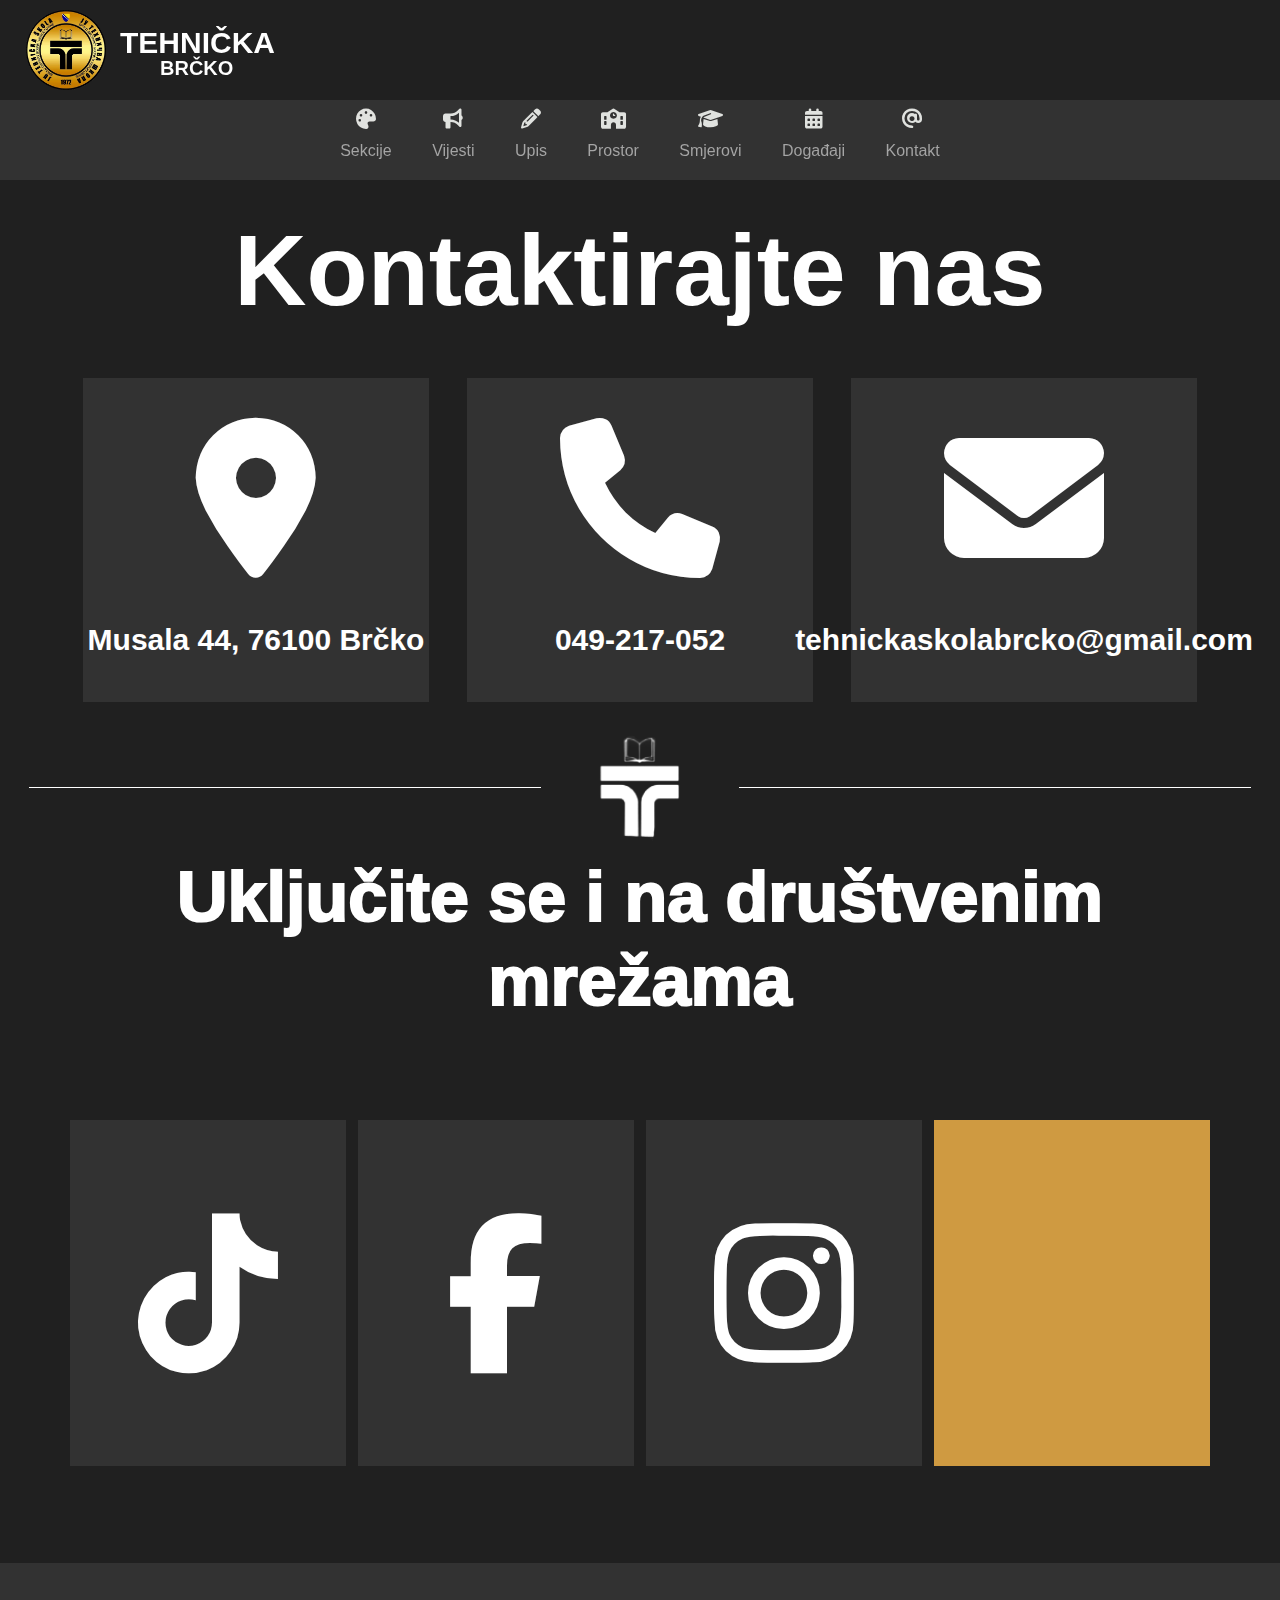
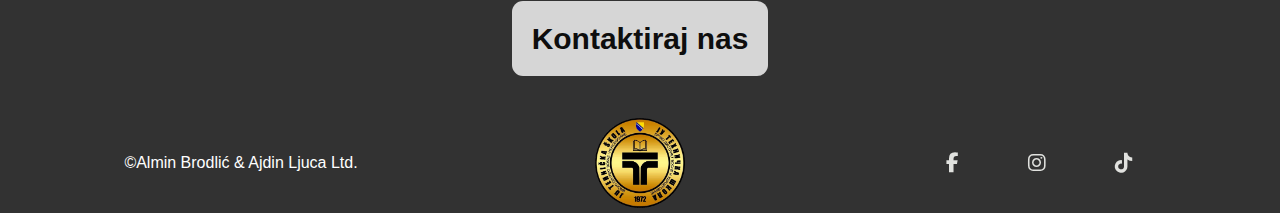
<file: contact.html>
<!DOCTYPE html>
<html lang="en">
  <head>
    <meta charset="UTF-8" />
    <meta http-equiv="X-UA-Compatible" content="IE=edge" />
    <meta name="viewport" content="width=device-width, initial-scale=1.0" />
    <link rel="stylesheet" href="style.css" />
    <link
      rel="stylesheet"
      href="https://cdnjs.cloudflare.com/ajax/libs/font-awesome/6.3.0/css/all.min.css"
    />
    <title>Kontakt</title>
  </head>
  <body>
    <header class="header">
      <img class="logodark" src="img/cringlogo.png" alt="" />
      <p class="paratehnicka">TEHNIČKA</p>
      <p class="parabrcko">BRČKO</p>
    </header>
    <div class="navigation-barnews" id="navbar">
      <div class="navigation">
        <a href="#"
          ><div class="navitem unselectable">
            <i class="fa-solid fa-palette fa-lg" style="color: #1e1d20"></i
            >Sekcije
          </div></a
        >
        <a href="#"
          ><div class="navitem unselectable">
            <i class="fa-solid fa-bullhorn fa-lg" style="color: #1f1d20"></i
            >Vijesti
          </div></a
        >
        <a href="#"
          ><div class="navitem unselectable">
            <i class="fa-solid fa-pencil fa-lg" style="color: #1f1d20"></i>Upis
          </div></a
        >
        <a href="#"
          ><div class="navitem unselectable">
            <i class="fa-solid fa-school fa-lg" style="color: #1f1d20"></i
            >Prostor
          </div></a
        >
        <a href="#"
          ><div class="navitem unselectable">
            <i
              class="fa-solid fa-graduation-cap fa-lg"
              style="color: #1f1d20"
            ></i
            >Smjerovi
          </div></a
        >
        <a href="#"
          ><div class="navitem unselectable">
            <i
              class="fa-solid fa-calendar-days fa-lg"
              style="color: #1f1d20"
            ></i
            >Događaji
          </div></a
        >
        <a href="#"
          ><div class="navitem unselectable">
            <i class="fa-solid fa-at fa-lg" style="color: #1f1d20"></i>Kontakt
          </div></a
        >
      </div>
    </div>
    <h1 class="contacttitle">Kontaktirajte nas</h1>
    <div class="contactitemscontainer">
      <div class="contactitems">
        <div class="contactitem">
          <i
            class="fa-solid fa-location-dot fa-10x contact-icon"
            style="color: white"
          ></i>
          <p>Musala 44, 76100 Brčko</p>
        </div>
        <div class="contactitem">
          <i
            class="fa-solid fa-phone fa-10x contact-icon"
            style="color: white"
          ></i>
          <p>049-217-052</p>
        </div>
        <div class="contactitem">
          <i class="fa-solid fa-envelope fa-10x" style="color: white"></i>
          <p>tehnickaskolabrcko@gmail.com</p>
        </div>
      </div>
    </div>
    <div class="logo-decoration">
      <div class="line"></div>
      <img src="img/tehnicka-logo.png" alt="" />
      <div class="line"></div>
    </div>
    <h1 class="socialmediatext">
      Uključite se i na društvenim <br />
      mrežama
    </h1>
    <div class="socialmediashowcase">
      <div class="socialmediashowcaseholder">
        <div class="socialmediaicontiktok">
          <i class="fa-brands fa-tiktok fa-10x iconcolor"></i>
        </div>
        <div class="socialmediaiconfacebook">
          <i class="fa-brands fa-facebook-f fa-10x iconcolor"></i>
        </div>
        <div class="socialmediaiconinstagram">
          <i class="fa-brands fa-instagram fa-10x iconcolor"></i>
        </div>
        <div class="socialmediaiconnone"></div>
      </div>
    </div>

    <footer class="kontaktirajnas">
      <div class="contactsection">
        <a href="#" class="contactbutton">Kontaktiraj nas</a>
      </div>
      <div class="copyright-social">
        <p class="copyrighttext">&copy;Almin Brodlić & Ajdin Ljuca Ltd.</p>
        <img class="footerlogo" src="img/cringlogo.png" alt="logo" />
        <div class="social">
          <a
            class="socialicon"
            target="_blank"
            href="https://www.facebook.com/TehnickaBrcko"
            ><i class="fa-brands fa-facebook-f fa-lg" style="color: #1e1d20"></i
          ></a>
          <a
            href="https://www.instagram.com/tehnickaskolabrcko"
            target="_blank"
            class="socialicon"
            ><i class="fa-brands fa-instagram fa-lg" style="color: #1e1d20"></i
          ></a>
          <a
            href="https://www.tiktok.com/@informacionodrustvo"
            target="_blank"
            class="socialicon"
            ><i class="fa-brands fa-tiktok fa-lg" style="color: #1e1d20"></i
          ></a>
        </div>
      </div>
    </footer>
  </body>
</html>
</file>
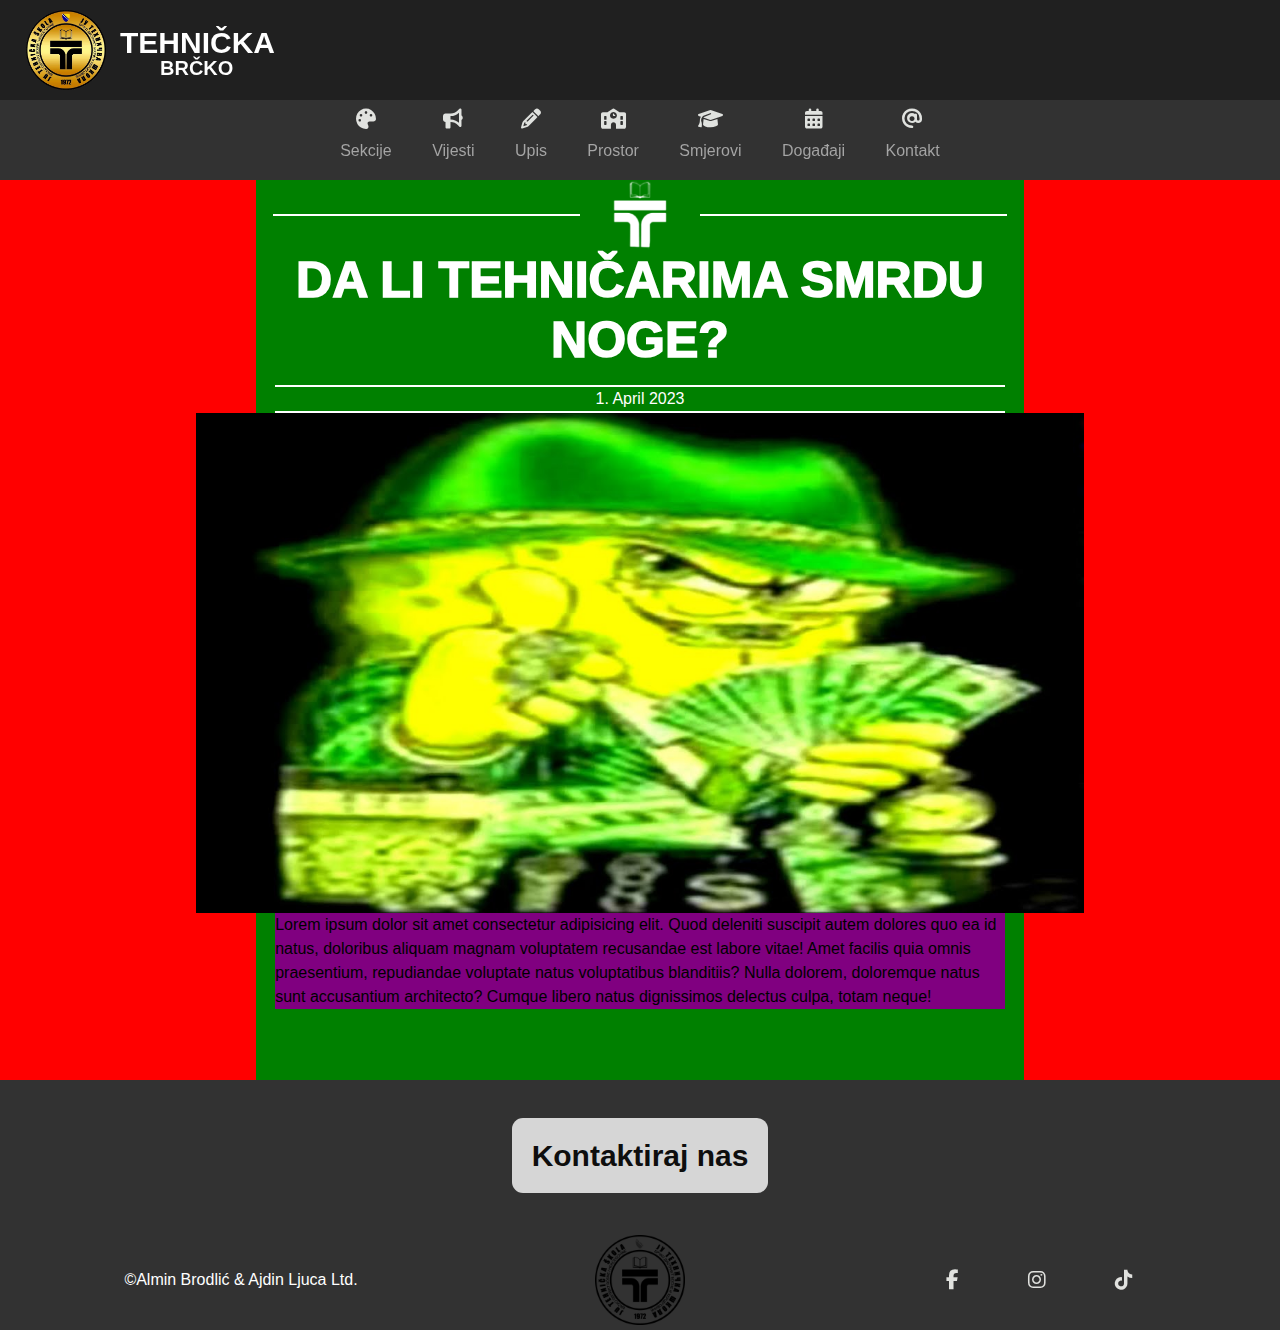
<file: news2.html>
<!DOCTYPE html>
<html lang="en">
  <head>
    <meta charset="UTF-8" />
    <meta http-equiv="X-UA-Compatible" content="IE=edge" />
    <meta name="viewport" content="width=device-width, initial-scale=1.0" />
    <link rel="stylesheet" href="style.css" />
    <link
      rel="stylesheet"
      href="https://cdnjs.cloudflare.com/ajax/libs/font-awesome/6.3.0/css/all.min.css"
    />
    <title>News2</title>
  </head>
  <body>
    <body>
      <header class="header">
        <img class="logodark" src="img/cringlogo.png" alt="" />
        <p class="paratehnicka">TEHNIČKA</p>
        <p class="parabrcko">BRČKO</p>
      </header>
      <div class="navigation-barnews" id="navbar">
        <div class="navigation">
          <a href="#"
            ><div class="navitem unselectable">
              <i class="fa-solid fa-palette fa-lg" style="color: #1e1d20"></i
              >Sekcije
            </div></a
          >
          <a href="#"
            ><div class="navitem unselectable">
              <i class="fa-solid fa-bullhorn fa-lg" style="color: #1f1d20"></i
              >Vijesti
            </div></a
          >
          <a href="#"
            ><div class="navitem unselectable">
              <i class="fa-solid fa-pencil fa-lg" style="color: #1f1d20"></i>Upis
            </div></a
          >
          <a href="#"
            ><div class="navitem unselectable">
              <i class="fa-solid fa-school fa-lg" style="color: #1f1d20"></i
              >Prostor
            </div></a
          >
          <a href="#"
            ><div class="navitem unselectable">
              <i
                class="fa-solid fa-graduation-cap fa-lg"
                style="color: #1f1d20"
              ></i
              >Smjerovi
            </div></a
          >
          <a href="#"
            ><div class="navitem unselectable">
              <i
                class="fa-solid fa-calendar-days fa-lg"
                style="color: #1f1d20"
              ></i
              >Događaji
            </div></a
          >
          <a href="#"
            ><div class="navitem unselectable">
              <i class="fa-solid fa-at fa-lg" style="color: #1f1d20"></i>Kontakt
            </div></a
          >
        </div>
      </div>

<div class="newspage">
      <div class="emptyspace"></div>
      <div class="actualarticle">
        <div class="actualarticlelogo">
          <div class="articlelogoline"></div>
          <img class="articlelogolineimg" src="img/tehnicka-logo.png" alt="">
          <div class="articlelogoline"></div>
        </div>
        <h1 class="articletitle">DA LI TEHNIČARIMA SMRDU NOGE?</h1>
        <div class="articledateholder">
        <p class="articledate">1. April 2023</p>
      </div>
      <div class="articleholder">
      <img class="articleimg" src="img/spong.jpg" alt="">
      <p class="articletext">Lorem ipsum dolor sit amet consectetur adipisicing elit. Quod deleniti suscipit autem dolores quo ea id natus, doloribus aliquam magnam voluptatem recusandae est labore vitae! Amet facilis quia omnis praesentium, repudiandae voluptate natus voluptatibus blanditiis? Nulla dolorem, doloremque natus sunt accusantium architecto? Cumque libero natus dignissimos delectus culpa, totam neque!</p>
    </div>
      </div>
      <div class="emptyspace"></div>
    </div>
    
    <footer class="kontaktirajnas">
      <div class="contactsection">
        <a href="#" class="contactbutton">Kontaktiraj nas</a>
      </div>
      <div class="copyright-social">
        <p class="copyrighttext">&copy;Almin Brodlić & Ajdin Ljuca Ltd.</p>
        <img class="footerlogo" src="img/tehnicka.png" alt="logo" />
        <div class="social">
          <a
            class="socialicon"
            target="_blank"
            href="https://www.facebook.com/TehnickaBrcko"
            ><i class="fa-brands fa-facebook-f fa-lg" style="color: #1e1d20"></i
          ></a>
          <a
            href="https://www.instagram.com/tehnickaskolabrcko"
            target="_blank"
            class="socialicon"
            ><i class="fa-brands fa-instagram fa-lg" style="color: #1e1d20"></i
          ></a>
          <a
            href="https://www.tiktok.com/@informacionodrustvo"
            target="_blank"
            class="socialicon"
            ><i class="fa-brands fa-tiktok fa-lg" style="color: #1e1d20"></i
          ></a>
        </div>
      </div>
    </footer>

  </body>
</html>
</file>
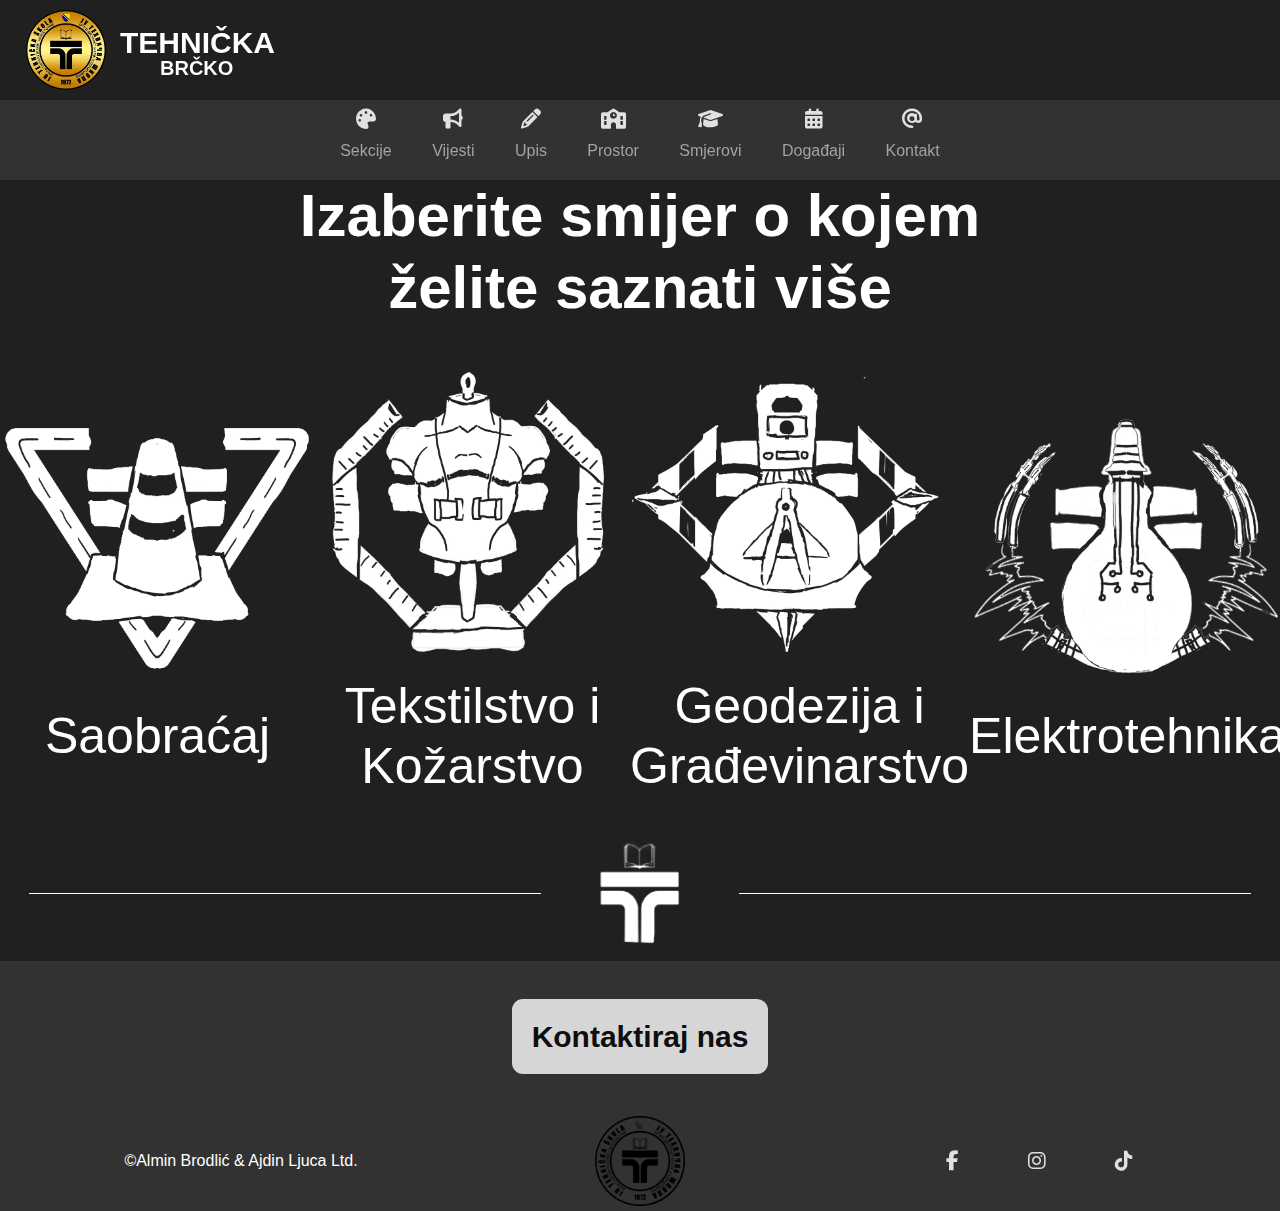
<file: smjerovi.html>
<!DOCTYPE html>
<html lang="en">
  <head>
    <meta charset="UTF-8" />
    <meta http-equiv="X-UA-Compatible" content="IE=edge" />
    <meta name="viewport" content="width=device-width, initial-scale=1.0" />
    <link rel="stylesheet" href="style.css" />
    <link
      rel="stylesheet"
      href="https://cdnjs.cloudflare.com/ajax/libs/font-awesome/6.3.0/css/all.min.css"
    />
    <title>Smjerovi</title>
  </head>
  <body>
    <header class="header">
      <img class="logodark" src="img/cringlogo.png" alt="" />
      <p class="paratehnicka">TEHNIČKA</p>
      <p class="parabrcko">BRČKO</p>
    </header>
    <div class="navigation-barnews" id="navbar">
      <div class="navigation">
        <a href="#"
          ><div class="navitem unselectable">
            <i class="fa-solid fa-palette fa-lg" style="color: #1e1d20"></i
            >Sekcije
          </div></a
        >
        <a href="#"
          ><div class="navitem unselectable">
            <i class="fa-solid fa-bullhorn fa-lg" style="color: #1f1d20"></i
            >Vijesti
          </div></a
        >
        <a href="#"
          ><div class="navitem unselectable">
            <i class="fa-solid fa-pencil fa-lg" style="color: #1f1d20"></i>Upis
          </div></a
        >
        <a href="#"
          ><div class="navitem unselectable">
            <i class="fa-solid fa-school fa-lg" style="color: #1f1d20"></i
            >Prostor
          </div></a
        >
        <a href="#"
          ><div class="navitem unselectable">
            <i
              class="fa-solid fa-graduation-cap fa-lg"
              style="color: #1f1d20"
            ></i
            >Smjerovi
          </div></a
        >
        <a href="#"
          ><div class="navitem unselectable">
            <i
              class="fa-solid fa-calendar-days fa-lg"
              style="color: #1f1d20"
            ></i
            >Događaji
          </div></a
        >
        <a href="#"
          ><div class="navitem unselectable">
            <i class="fa-solid fa-at fa-lg" style="color: #1f1d20"></i>Kontakt
          </div></a
        >
      </div>
    </div>
    <div class="choosetext">
      <h1>
        Izaberite smijer o kojem <br />
        želite saznati više
      </h1>
    </div>
    <div class="display">
      <div class="display-img">
        <img src="img/saobracaj.png" alt="" />
        <p>Saobraćaj</p>
      </div>
      <div class="display-img">
        <img src="img/tekstilni.png" alt="" />
        <p>
          Tekstilstvo i <br />
          Kožarstvo
        </p>
      </div>
      <div class="display-img">
        <img src="img/geodezija.png" alt="" />
        <p>
          Geodezija i <br />
          Građevinarstvo
        </p>
      </div>
      <div class="display-img">
        <img src="img/Elektro.png" alt="" />
        <p>Elektrotehnika</p>
      </div>
      <div class="display-img">
        <img src="img/masinstvo_.png" alt="" />
        <p>
          Mašinstvo i <br />
          Obrada Metala
        </p>
      </div>
    </div>
    <div class="logo-decoration">
      <div class="line"></div>
      <img src="img/tehnicka-logo.png" alt="" />
      <div class="line"></div>
    </div>

    <footer class="kontaktirajnas">
      <div class="contactsection">
        <a href="#" class="contactbutton">Kontaktiraj nas</a>
      </div>
      <div class="copyright-social">
        <p class="copyrighttext">&copy;Almin Brodlić & Ajdin Ljuca Ltd.</p>
        <img class="footerlogo" src="img/tehnicka.png" alt="logo" />
        <div class="social">
          <a
            class="socialicon"
            target="_blank"
            href="https://www.facebook.com/TehnickaBrcko"
            ><i class="fa-brands fa-facebook-f fa-lg" style="color: #1e1d20"></i
          ></a>
          <a
            href="https://www.instagram.com/tehnickaskolabrcko"
            target="_blank"
            class="socialicon"
            ><i class="fa-brands fa-instagram fa-lg" style="color: #1e1d20"></i
          ></a>
          <a
            href="https://www.tiktok.com/@informacionodrustvo"
            target="_blank"
            class="socialicon"
            ><i class="fa-brands fa-tiktok fa-lg" style="color: #1e1d20"></i
          ></a>
        </div>
      </div>
    </footer>
  </body>
</html>
</file>
<file: style.css>
* {
  box-sizing: border-box;
  padding: 0;
  margin: 0;
}

body {
  font-family: Arial, Helvetica, sans-serif;
  line-height: 1.5;
}

.showcase {
  position: relative;
  height: 80vh;
  display: flex;
  flex-direction: column;
  align-items: center;
  justify-content: center;
  text-align: center;
  padding: 0 20px;
  color: white;
}

.school-img {
  position: absolute;
  top: 0;
  left: 0;
  width: 100%;
  height: 100%;
  overflow: hidden;
  transform: scaleX(-1);
}

.school-img:after {
  content: "";
  position: absolute;
  bottom: 0;
  left: 0;
  right: 0;
  height: 600px;
  background: linear-gradient(180deg, rgba(14, 14, 14, 0), #0e0e0e);
}

.content {
  z-index: 10;
}

h1 {
  font-weight: 1000;
  font-size: 60px;
  line-height: 1.2;
  margin-bottom: 15px;
}

.logo {
  position: absolute;
  left: 14px;
  top: 45px;
}

h2 {
  position: absolute;
  left: 180px;
  top: 75px;
  font-weight: 100;
}

.navigation-bar {
  margin-top: 700px;
  height: 80px;
  display: flex;
  justify-content: center;
  background-color: rgb(14, 14, 14);
  margin: 0;
  position: sticky;
  top: 0;
}

.navigation {
  display: flex;
  height: 100%;
  width: 50vw;
  justify-content: space-around;
  align-items: center;
}

.navitem {
  height: 100%;
  display: flex;
  font-family: Arial, Helvetica, sans-serif;
  color: rgba(14, 14, 14, 60%);
  font-weight: 500;
  filter: invert(1);
  flex-direction: column;
  justify-content: space-around;
  align-items: center;
  gap: 20px;
  /*padding: 7px;
  border-bottom: 1px solid #1e1d20;
  border-radius: 1px; */
  transition: color 0.3s;
}

.navitem:hover {
  color: rgba(14, 14, 14, 100%);
  filter: invert(1);
}

a {
  text-decoration: none;
}

.unselectable {
  -webkit-user-select: none; /* Safari */
  -moz-user-select: none; /* Firefox */
  -ms-user-select: none; /* IE10+/Edge */
  user-select: none; /* Standard */
}

.logo {
  width: 134px;
  position: absolute;
  left: 2vw;
  top: 2vh;
  z-index: 3;
}

.info {
  background-color: #0e0e0e;
  height: 700px;
  display: flex;
  color: white;
  justify-content: space-around;
  align-items: center;
}

.text {
  display: flex;
  flex-direction: column;
  align-items: center;
  justify-content: center;
  width: 50vw;
}

.image {
  display: flex;
  width: 50vw;
  align-items: center;
  justify-content: center;
}

.spongbob {
  width: 80%;
  height: 80%;
}

.text-content {
  display: flex;
  flex-direction: column;
  align-items: center;
  justify-content: center;
  text-align: center;
}

.kontaktirajnas {
  background-color: #0e0e0e;
  height: 250px;
  width: 100vw;
}

.contactsection {
  background-color: #323232;
  height: 60%;
  display: flex;
  align-items: center;
  justify-content: center;
}

.contactbutton {
  border-radius: 11px;
  width: 20%;
  height: 50%;
  background-color: rgba(255, 255, 255, 80%);
  display: flex;
  justify-content: center;
  align-items: center;
  color: #0e0e0e;
  font-size: 30px;
  font-weight: 700;
  transition: background-color 0.3s;
  text-align: center;
}

.contactbutton:hover {
  background-color: white;
}

.copyright-social {
  background-color: #323232;
  height: 40%;
  display: flex;
  align-items: center;
  justify-content: space-around;
}

.footerlogo {
  height: 90%;
}

.social {
  background-color: #323232;
  width: 20%;
  height: 60%;
  display: flex;
  flex-direction: row;
  justify-content: space-around;
  align-items: center;
}

.copyrighttext {
  background-color: #323232;
  width: 20%;
  height: 60%;
  display: flex;
  align-items: center;
  justify-content: center;
  color: white;
}

.socialicon {
  color: rgba(14, 14, 14, 60%);
  filter: invert(1);
}

.socialicon:hover {
  color: rgba(14, 14, 14, 100%);
  filter: invert(1);
}

.header {
  background-color: #202020;
  height: 100px;
  width: 100vw;
}

.logodark {
  width: 80px;
  position: absolute;
  left: 2vw;
  top: 10px;
  z-index: 3;
}

.navigation-barnews {
  margin-top: 700px;
  height: 80px;
  display: flex;
  justify-content: center;
  background-color: #323232;
  margin: 0;
  position: sticky;
  top: 0;
  z-index: 10;
}

.blank {
  height: fit-content;
}

.article {
  background-color: #202020;
  width: 60vw;
  height: fit-content;
  display: flex;
  flex-direction: column;
  align-items: center;
  padding-bottom: 5vh;
}

.title {
  height: fit-content;
  width: 100%;
  background-color: #202020;
}

.title h1 {
  font-size: 110px;
  color: white;
}

.article p {
  margin-top: 20px;
  font-size: 25px;
  color: white;
  text-align: justify;
  left: 20px;
}

.article img {
  width: 80%;
}

.page {
  display: flex;
  flex-direction: row;
}

.foryou {
  background-color: #202020;
  width: 30vw;
  display: flex;
  flex-direction: column;
  align-items: center;
  color: white;
}

.title {
  position: relative;
  top: 2%;
  box-shadow: 0 4px 2px -2px #d0d0d0;
}

.title img {
  position: absolute;
  top: 10px;
  height: 150px;
  width: 200px;
  left: -80px;
  z-index: 9;
  opacity: 40%;
}

.spacing {
  width: 10vw;
  background-color: #202020;
}

.title p {
  text-align: end;
}

.choosetext h1 {
  text-align: center;
  background-color: #202020;
  color: white;
  margin: 0;
  font-weight: 600;
  width: 100vw;
}

.display {
  width: 100vw;
  display: flex;
  justify-content: space-between;
  align-items: center;
  background-color: #202020;
}

.display-img img {
  height: 35vh;
  filter: invert(1);
}

.display-img p {
  text-align: center;
  color: white;
  font-weight: 400;
  font-size: 50px;
  line-height: 60px;
}

.logo-decoration {
  display: flex;
  height: 15vh;
  background-color: #202020;
  width: 100vw;
  align-items: center;
  justify-content: space-around;
}

.line {
  background-color: white;
  height: 0.1vh;
  width: 40vw;
}

.contacttitle {
  display: flex;
  text-align: center;
  align-items: center;
  justify-content: center;
  background-color: #202020;
  color: white;
  width: 100vw;
  height: 20vh;
  font-size: 100px;
  font-weight: 700;
  margin: 0;
}

.contactitems {
  background-color: #202020;
  display: flex;
  width: 90vw;
  height: 40vh;
  position: absolute;
  left: 5vw;
  align-items: center;
  justify-content: space-around;
}

.contactitem {
  display: flex;
  flex-direction: column;
  align-items: center;
  justify-content: space-evenly;
  height: 90%;
  width: 30%;
  background-color: #323232;
  color: white;
}

.contactitem p {
  font-weight: 600;
  font-size: 30px;
}

.contactitemscontainer {
  background-color: #202020;
  width: 100vw;
  height: 40vh;
}

.socialmediatext {
  width: 100vw;
  background-color: #202020;
  color: white;
  text-align: center;
  font-size: 70px;
  margin: 0;
}

.socialmediashowcase {
  height: 60vh;
  width: 100vw;
  background-color: #202020;
  display: flex;
  align-items: center;
  justify-content: center;
}

.socialmediashowcaseholder {
  background: #202020;
  width: 90vw;
  height: 80%;
  display: flex;
  align-items: center;
  justify-content: space-around;
}

.socialmediaicontiktok {
  background-color: #323232;
  width: 24%;
  height: 80%;
  display: flex;
  justify-content: center;
  align-items: center;
}

.socialmediaiconfacebook {
  background-color: #323232;
  width: 24%;
  height: 80%;
  display: flex;
  justify-content: center;
  align-items: center;
}

.socialmediaiconinstagram {
  background-color: #323232;
  width: 24%;
  height: 80%;
  display: flex;
  justify-content: center;
  align-items: center;
}

.socialmediaiconnone {
  background-color: #cf9a41;
  width: 24%;
  height: 80%;
}

.socialmediaiconfacebook:hover,
.socialmediaiconinstagram:hover,
.socialmediaicontiktok:hover {
  background-image: url(img/gold.png);
  background-repeat: no-repeat;
  background-size: cover;
  color: black;
}

.iconcolor {
  color: white;
}

.smijernavbar {
  margin-top: 700px;
  height: 80px;
  display: flex;
  justify-content: center;
  gap: 5%;
  background-color: #323232;
  margin: 0;
  position: sticky;
  top: 0;
  z-index: 10;
}

.smijernavitem {
  height: 100%;
  display: flex;
  font-family: Arial, Helvetica, sans-serif;
  color: rgba(14, 14, 14, 60%);
  font-weight: 500;
  filter: invert(1);
  flex-direction: column;
  justify-content: space-around;
  align-items: center;
  gap: 1px;
  /*padding: 7px;
border-bottom: 1px solid #1e1d20;
border-radius: 1px; */
  transition: color 0.3s;
}

.smijernavitem img {
  height: 50%;
}

.smijernavitem:hover {
  color: rgba(14, 14, 14);
}

.banner {
  background-image: url(/img/masinstvobanner.jpg);
  background-repeat: no-repeat;
  height: 60vh;
  display: flex;
  flex-direction: row;
  align-items: center;
  justify-content: space-between;
  position: relative;
  z-index: -5;
  background-position-y: -750px;
  background-position-x: -1500px;
}

.banner img {
  height: 90%;
  filter: invert(1);
}

.banner h1 {
  filter: invert(1);
  position: absolute;
  right: 10%;
  border-bottom: black dotted;
  line-height: 70px;
}

.paratehnicka {
  position: absolute;
  top: 20px;
  left: 120px;
  filter: invert(1);
  font-size: 30px;
  font-weight: 700;
  height: fit-content;
  width: fit-content;
  z-index: 50;
}

.parabrcko {
  position: absolute;
  top: 53px;
  left: 160px;
  filter: invert(1);
  font-size: 20px;
  font-weight: 700;
  height: fit-content;
  width: fit-content;
  z-index: 50;
}

#navbar {
  width: 100vw;
}

.paratehnickahome {
  color: #0e0e0e;
  position: absolute;
  top: 20px;
  left: 120px;
  font-size: 30px;
  font-weight: 700;
  height: fit-content;
  width: fit-content;
  z-index: 50;
}

.parabrckohome {
  color: #0e0e0e;
  position: absolute;
  top: 53px;
  left: 160px;
  font-size: 20px;
  font-weight: 700;
  height: fit-content;
  width: fit-content;
  z-index: 50;
}

.newspage {
  display: flex;
}

.emptyspace {
  width: 20vw;
  height: 100vh;
  background-color: red;
}

.actualarticle {
  background-color: green;
  width: 60vw;
  height: 100vh;
  position: relative;
}

.articlelogoline {
  height: 2px;
  background-color: white;
  width: 40%;
}

.actualarticlelogo {
  display: flex;
  align-items: center;
  justify-content: space-around;
}

.articletitle {
  width: 100%;
  font-size: 50px;
  text-align: center;
  color: white;
}

.articledate {
  color: white;
  text-align: center;
  border-top: solid 2px white;
  border-bottom: solid 2px white;
  width: 95%;
}

.articlelogolineimg {
  height: 70px;
}

.articledateholder {
  width: 100%;
  display: flex;
  height: fit-content;
  justify-content: center;
}

.articleimg {
  height: 500px;
}

.articleholder {
  background: purple;
  display: flex;
  flex-direction: column;
  justify-content: center;
  align-items: center;
  width: 95%;
  position: absolute;
  left: 2.5%;
}
</file>
